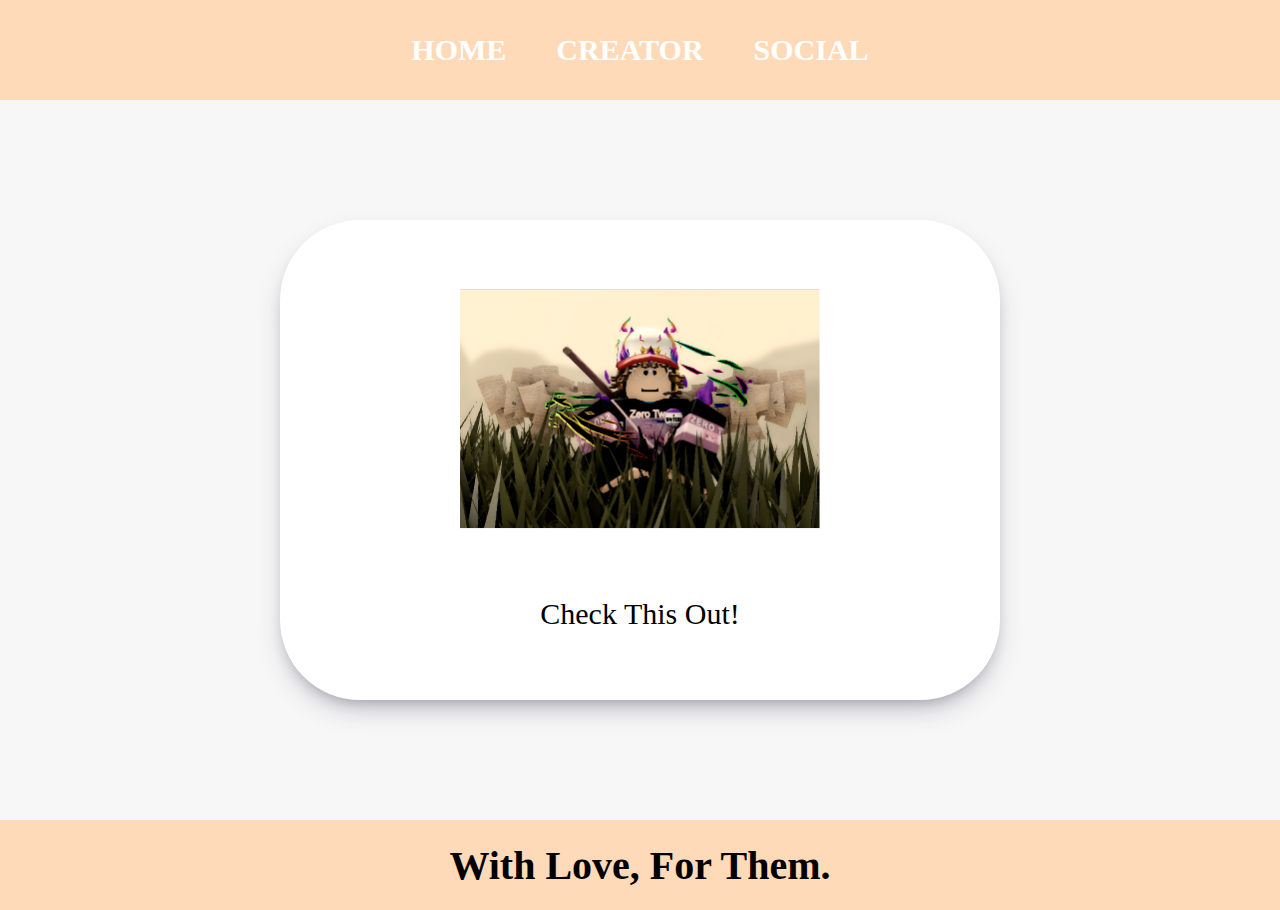
<file: index.html>
<!DOCTYPE html>
<head>
	<title>The Unepic Testing</title>
	<link rel="stylesheet" href="style.css" />
</head>
<body>
	<!--THIS-->
	<div class="thiss">
	<div class="this">
	<ul class="ul-this">
		<li class="li-this">
			<a href="#" class="a-home">HOME</a>
		</li>
		<li class="li-this">
			<a href="about.html" class="a-home">CREATOR</a>
		</li>
		<li class="li-this">
			<a href="contact.html" class="a-home">SOCIAL</a>
		</li>
	</ul>
	</div>
	<!--END THIS-->

	<!--CONTENT-->
	<div class="this-content">
		<a href="https://www.roblox.com/users/1122003537/profile" class="a-content">
			<img src="sit1.png" class="img-content"/>
			<p>Check This Out!</p>
		</a>
	</div>
	<!--CONTENT-->

	<!--FOOTER-->
	<div class="this-footer">
	<h1 class="h1-footer">With Love, For Them.</h1>
	</div>
	<!--FOOTER-->
	</div>
</body>
</html>
</file>
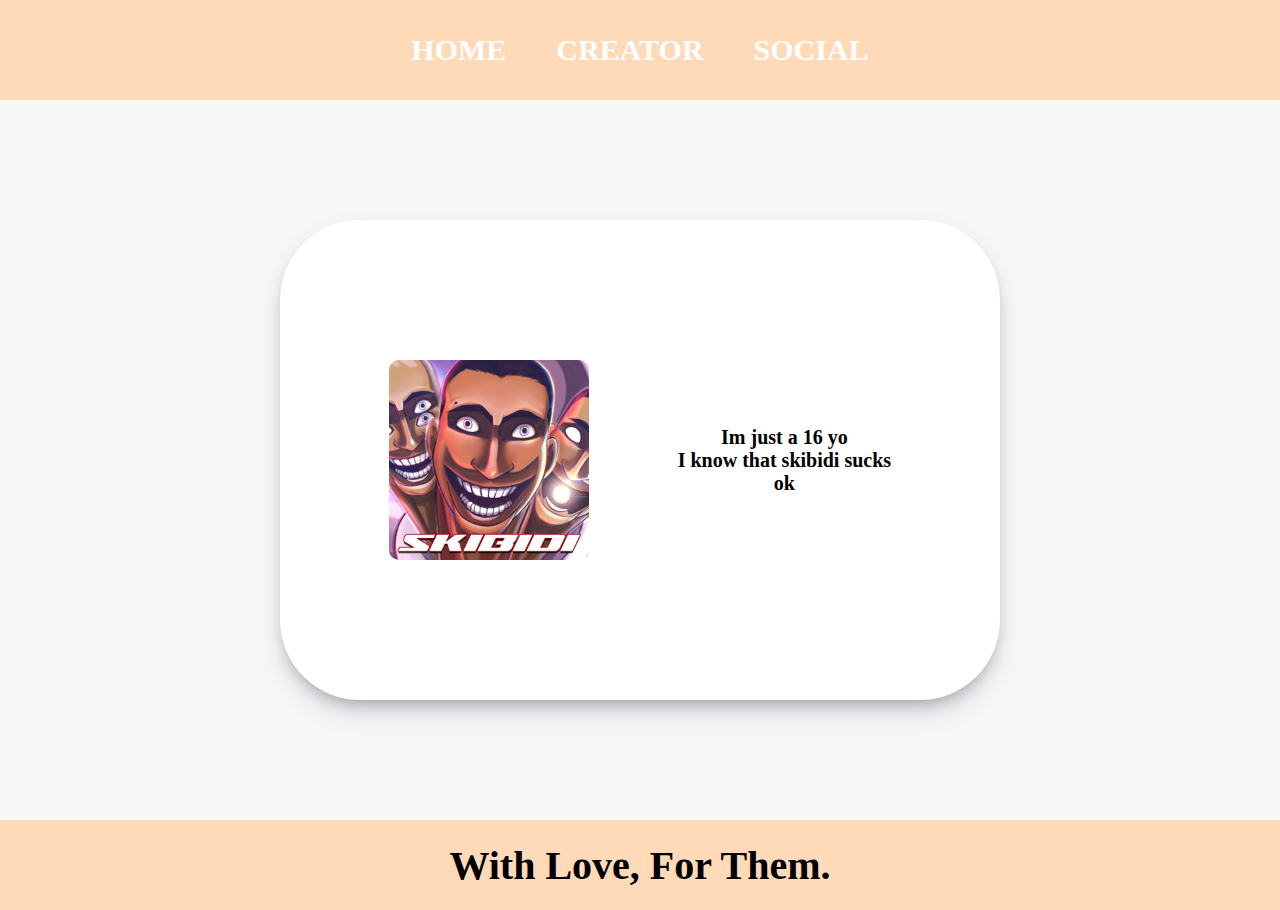
<file: about.html>
<!DOCTYPE html>
<head>
	<title>The Unepic Testing</title>
	<link rel="stylesheet" href="style.css" />
</head>
<body>
	<!--THIS-->
	<div class="thiss">
	<div class="this">
	<ul class="ul-this">
		<li class="li-this">
			<a href="index.html" class="a-home">HOME</a>
		</li>
		<li class="li-this">
			<a href="#" class="a-home">CREATOR</a>
		</li>
		<li class="li-this">
			<a href="contact.html" class="a-home">SOCIAL</a>
		</li>
	</ul>
	</div>
	<!--END THIS-->

	<!--CONTENT-->
	<div class="about-content">
        <b href = "#" class="b-content">
            <img src="skibidi.jpeg" class="aboutimage-content">
        <div class="text">
		    <p>Im just a 16 yo</p>
            <p>I know that skibidi sucks</p>
            <p>ok</p>
        </div>
        </b>
	</div>
	<!--CONTENT-->

	<!--FOOTER-->
	<div class="this-footer">
	<h1 class="h1-footer">With Love, For Them.</h1>
	</h1>
	</div>
	<!--FOOTER-->
	</div>
</body>
</html>
</file>
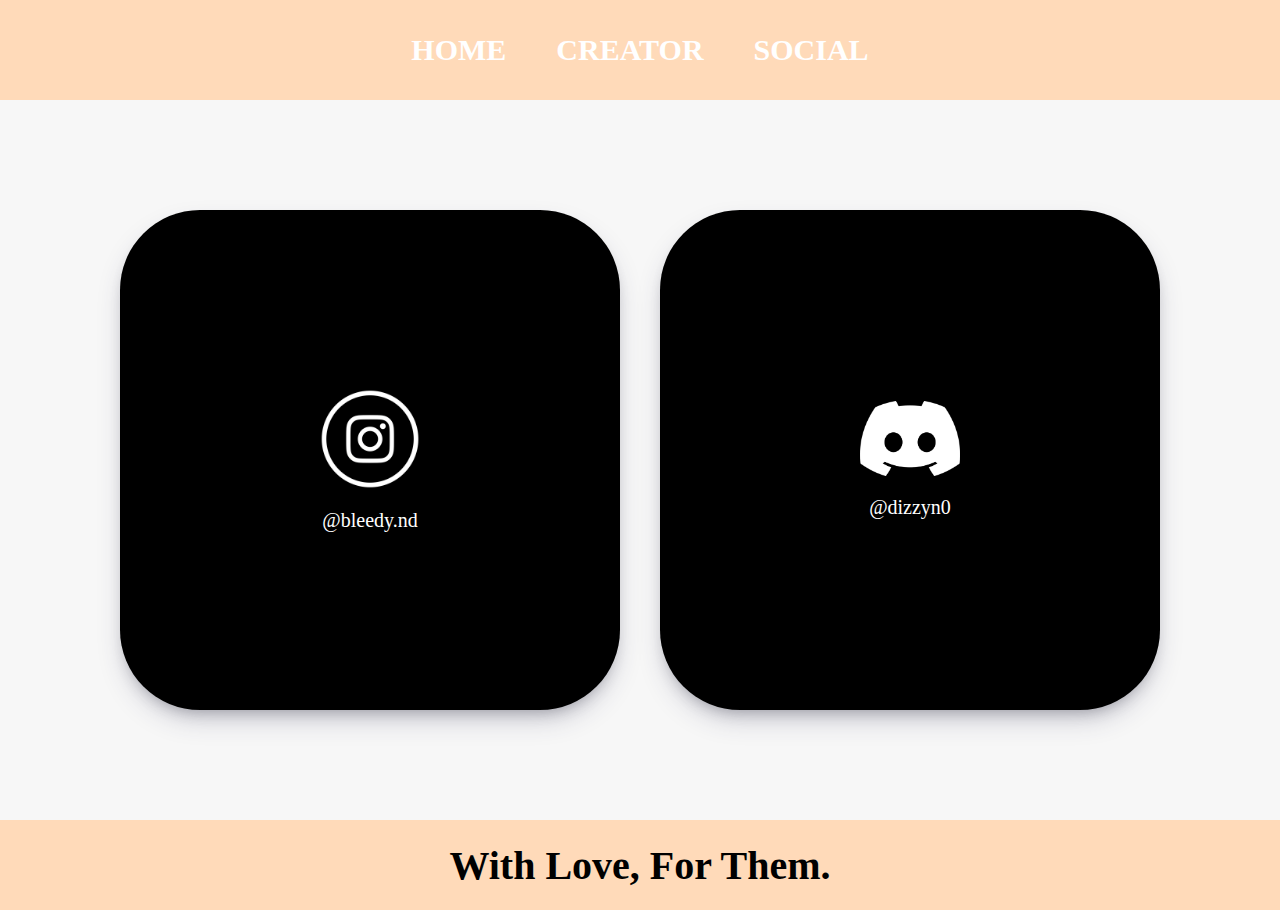
<file: contact.html>
<!DOCTYPE html>
<head>
	<title>The Unepic Testing</title>
	<link rel="stylesheet" href="style.css" />
</head>
<body>
	<!--THIS-->
	<div class="thiss">
	<div class="this">
	<ul class="ul-this">
		<li class="li-this">
			<a href="index.html" class="a-home">HOME</a>
		</li>
		<li class="li-this">
			<a href="about.html" class="a-home">CREATOR</a>
		</li>
		<li class="li-this">
			<a href="#" class="a-home">SOCIAL</a>
		</li>
	</ul>
	</div>
	<!--END THIS-->

	<!--CONTENT-->
	<div class="about-content">
        <div class="about-contact">
            <c href ="#" class="c-contact">
                <img src="instagram.png" class="aboutimage-contact">
                    <p class="text-contact">@bleedy.nd</p>
            </c>
        </div>
        <div class="discord">
                <img src="discord.png" class="aboutimage-contact">
                    <p class="text-contact">@dizzyn0</p>
            </c>
        </div>
	</div>
	<!--CONTENT-->

	<!--FOOTER-->
	<div class="this-footer">
        <h1 class="h1-footer">With Love, For Them.</h1>
	</div>
	<!--FOOTER-->
	</div>
</body>
</html>
</file>
<file: style.css>
*, 
html {
    margin: 0;
    padding: 0;
}

.this {}

.this {
    background-color: peachpuff;
    width: 100%;
    height: 100%;
}

.ul-this {
    display: flex;
    height: 100px;
    justify-content: center;
    align-items: center;
}

.li-this {
    list-style-type: none;
    padding: 20px;
    margin: 5px;
    color: black;
    font-size: 30px;
}

.li-this:hover {
    background-color: grey;
    transition: .2s ease-in-out;
    transition-delay: .2s;
    border-radius: 8px;
}

.a-home {
    color: white;
    text-decoration: none;
    font-weight: 800;
}

.this-content {
    background-color:#f7f7f7;
    display: flex;
    justify-content: center;
    align-items: center;
    height: 80vh;
}

.about-content {
    background-color:#f7f7f7;
    display: flex;
    justify-content: center;
    align-items: center;
    height: 80vh;
}

.b-content {
    background-color: white;
    color: black;
    font-size: 20px; 
    width: 720px;
    height: 480px;
    display: flex;
    align-items: center;
    flex-direction: row; 
    justify-content: space-evenly;
    text-decoration: none;
    border-radius: 80px;
    box-shadow: rgba(50, 50, 93, 0.25) 0px 13px 27px -5px, rgba(0, 0, 0, 0.3) 0px 8px 16px -8px;
    padding: 20px;
    box-sizing: border-box;
}

.aboutimage-content {
    width: 200px; 
    height: auto;
    border-radius: 10px;

}

.text {
    font-size: 20px;
    color: black;
    text-align: center;
}

.c-contact, .discord {
    background-color: black;
    color: white;
    font-size: 20px; 
    width: 500px;
    height: 500px;
    display: flex;
    align-items: center;
    flex-direction: column; 
    justify-content: center;
    text-decoration: none;
    border-radius: 80px;
    box-shadow: rgba(50, 50, 93, 0.25) 0px 13px 27px -5px, rgba(0, 0, 0, 0.3) 0px 8px 16px -8px;
    padding: 20px;
    box-sizing: border-box; 
    margin: 20px;
}

.aboutimage-contact {
    width: 100px; 
    height: auto;
    border-radius: 10px;
    margin-bottom: 20px;
}

.text-contact, .text-contact-bottom {
    font-size: 20px;
    color: white;
    text-align: center;
}


.footer-text {
    margin-top: 20px;
    text-align: center;
    font-size: 20px;
    color: white;
}


.a-content {
    background-color: white;
    columns: black;
    font-size: 30px;
    width: 720px;
    height: 480px;
    display: flex;
    justify-content: center;
    align-items: center;
    flex-direction: column;
    justify-content: space-evenly;
    text-decoration: none;
    color: black;
    border-radius: 80px;
    box-shadow: rgba(50, 50, 93, 0.25) 0px 13px 27px -5px, rgba(0, 0, 0, 0.3) 0px 8px 16px -8px;
}

.img-content {
    width: 50%;
    height: 50%;
}

.this-footer {
    height: 10vh;
    background-color: peachpuff;
    display: flex;
    justify-content: center;
    align-items: center;
}

.h1-footer {
    font-size: 40px;
    columns: white;
    background-color: peachpuff;
}
</file>
